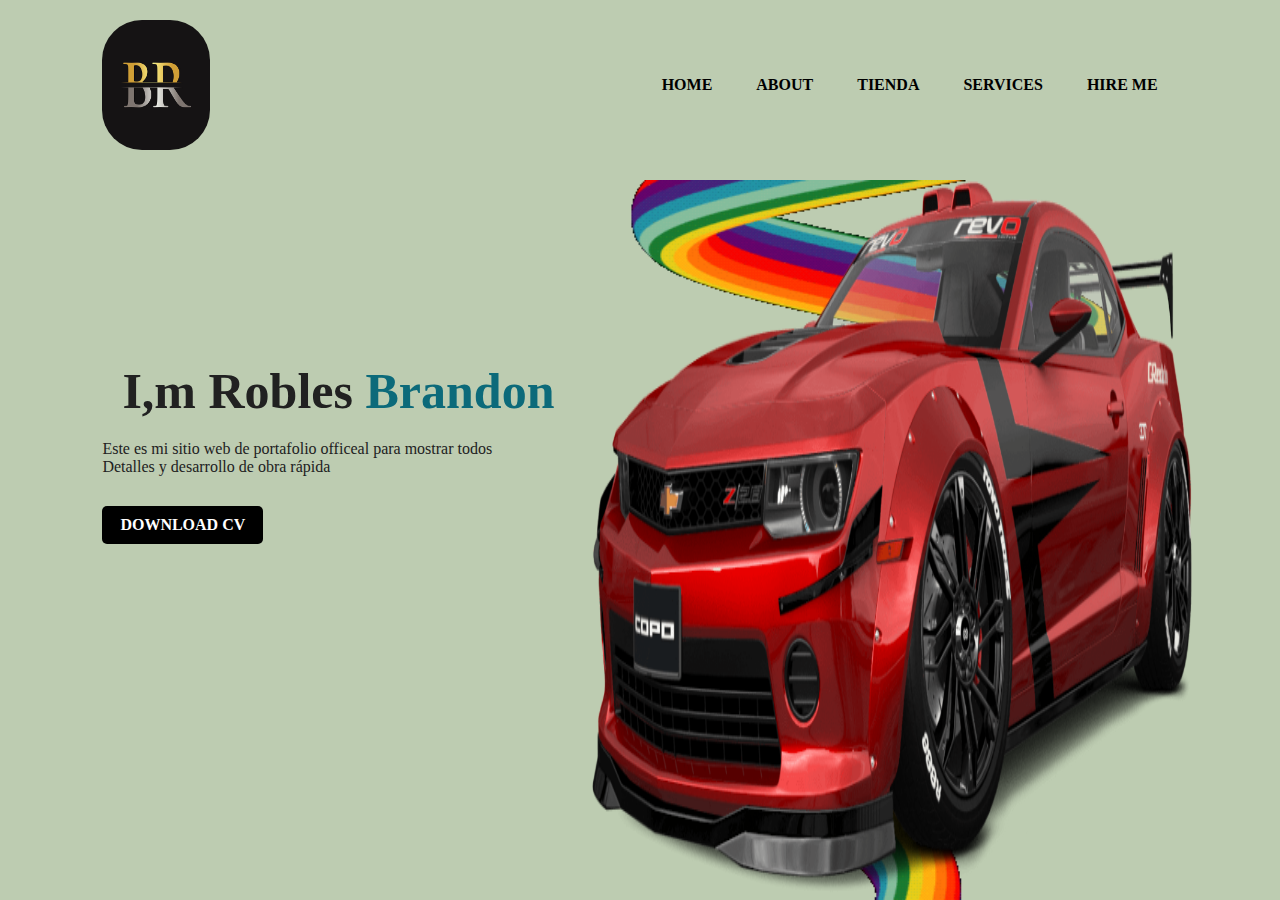
<file: Página web cartera personal/index.html>
<!DOCTYPE html>
<html lang="en">
  <head>
    <meta charset="UTF-8">
    <meta http-equiv="X-UA-Compatible" content="IE=edge">
    <meta name="viewport" content="width=device-width, initial-scale=1.0">
    <title>Personal Portafolio Website</title>
    <link rel="stylesheet" href="styles.css">
  </head>
  <body>
    <div class="hero">
      <nav>
        <img src="images/logo.png" class="logo">
        <ul>
          <li><a href="#">HOME</a></li>
          <li><a href="#">ABOUT</a></li>
          <li><a href="#">TIENDA</a></li>
          <li><a href="#">SERVICES</a></li>
          <li><a href="#">HIRE ME</a></li>
        </ul>
      </nav>
      <div class="detel">
        <h1>I,m Robles <span>Brandon</span></h1>
        <p>Este es mi sitio web de portafolio officeal para mostrar todos
            <br>Detalles y desarrollo de obra rápida
        </p>
        <a href="#">DOWNLOAD CV</a>
      </div>
      <div class="images">
        <img src="images/Shape.png" class="shape">
        <img width="600" height="20" src="images/boy.png"   class="boy">
      </div>
    </div>
  </body>
</html>
</file>
<file: Página web cartera personal/styles.css>
*{
    margin: 0;
    padding: 0;
    font-family: 'Times New Roman', Times, serif;
}
.hero{
    position: relative;
    width: 100%;
    height: 100vh;
    background: rgb(189, 204, 177) ;
}
nav{
    display:flex;
    width: 84% ;
    margin: auto;
    padding:20px  0px;
    align-items: center;
    justify-content:space-between;

}
.logo{
    width: 10%;
    height: 130px;
    border-radius: 40px;
}
nav ul li{
    display: inline-block;
    list-style: none;
    margin: 10px 20px;
}
nav ul li a{
    text-decoration: royalblue;
    color: black;
    font-weight: bold;
   
}
nav ul li a:hover{
    color: rgb(1, 137, 248);

}
.detel{
    margin-left: 8%;
    margin-top: 15%; 
}
.detel h1{
    font-size: 50px;
    color: #212121;
    margin: 20px;

}
span{
    color: rgb(12, 106, 122);
}
.detel p{
    color: #212121 ;

}
.detel a{
    background-color: black;
    padding: 10px 18px;
    text-decoration: none;
    font-weight: bold;
    color: #fff;
    display: inline-block;
    margin: 30px  0;
    border-radius: 5px ;
}


.images {
  width: 45%;
  height: 80%;
  position: absolute;
  bottom: 0;
  right: 100px;
}

.images img {
  height: 100%;
  position: absolute;
  left: 50%;
  bottom: 0;
  transform: translateX(-50%);
  transition: bottom 1s, left 1s;
}

.images:hover .shape {
  bottom: 40px;
}

.images:hover .boy {
  left: 45%;
  width: 500px;
  height: 200px; 
}
</file>
